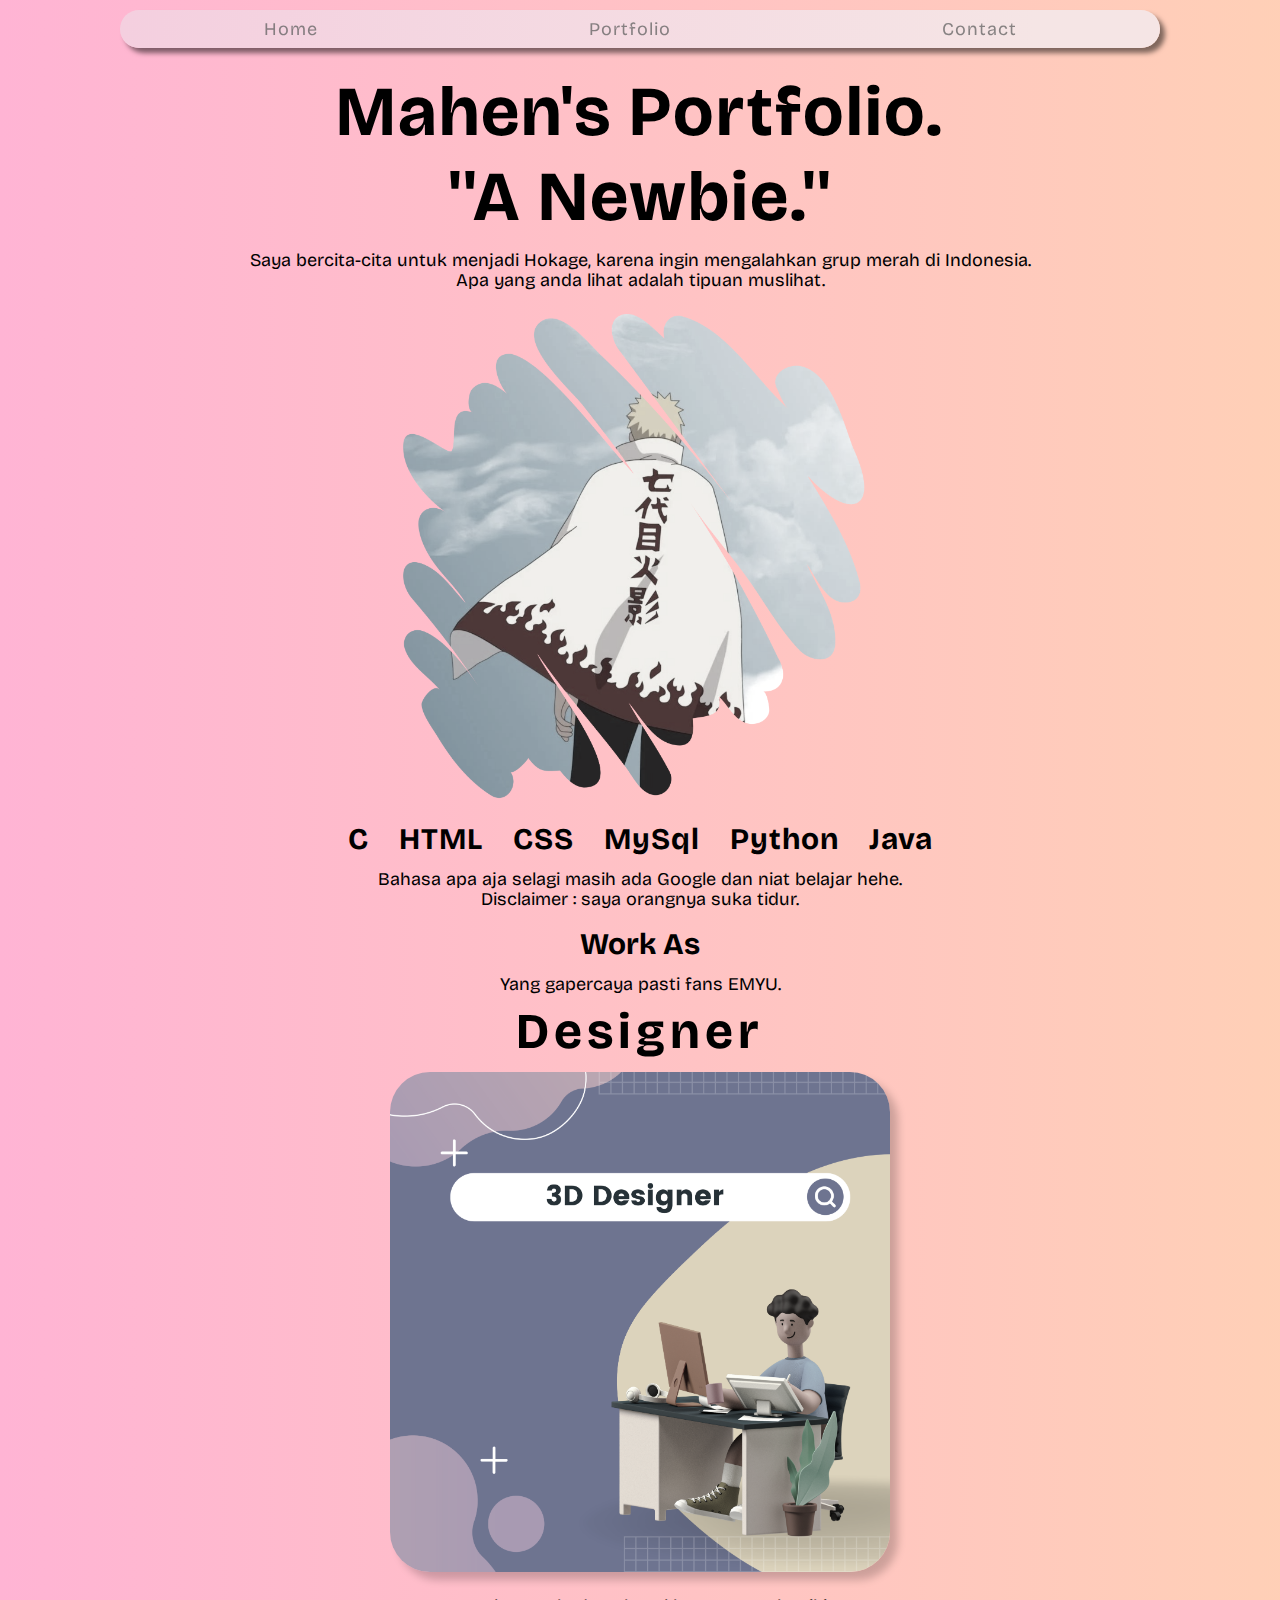
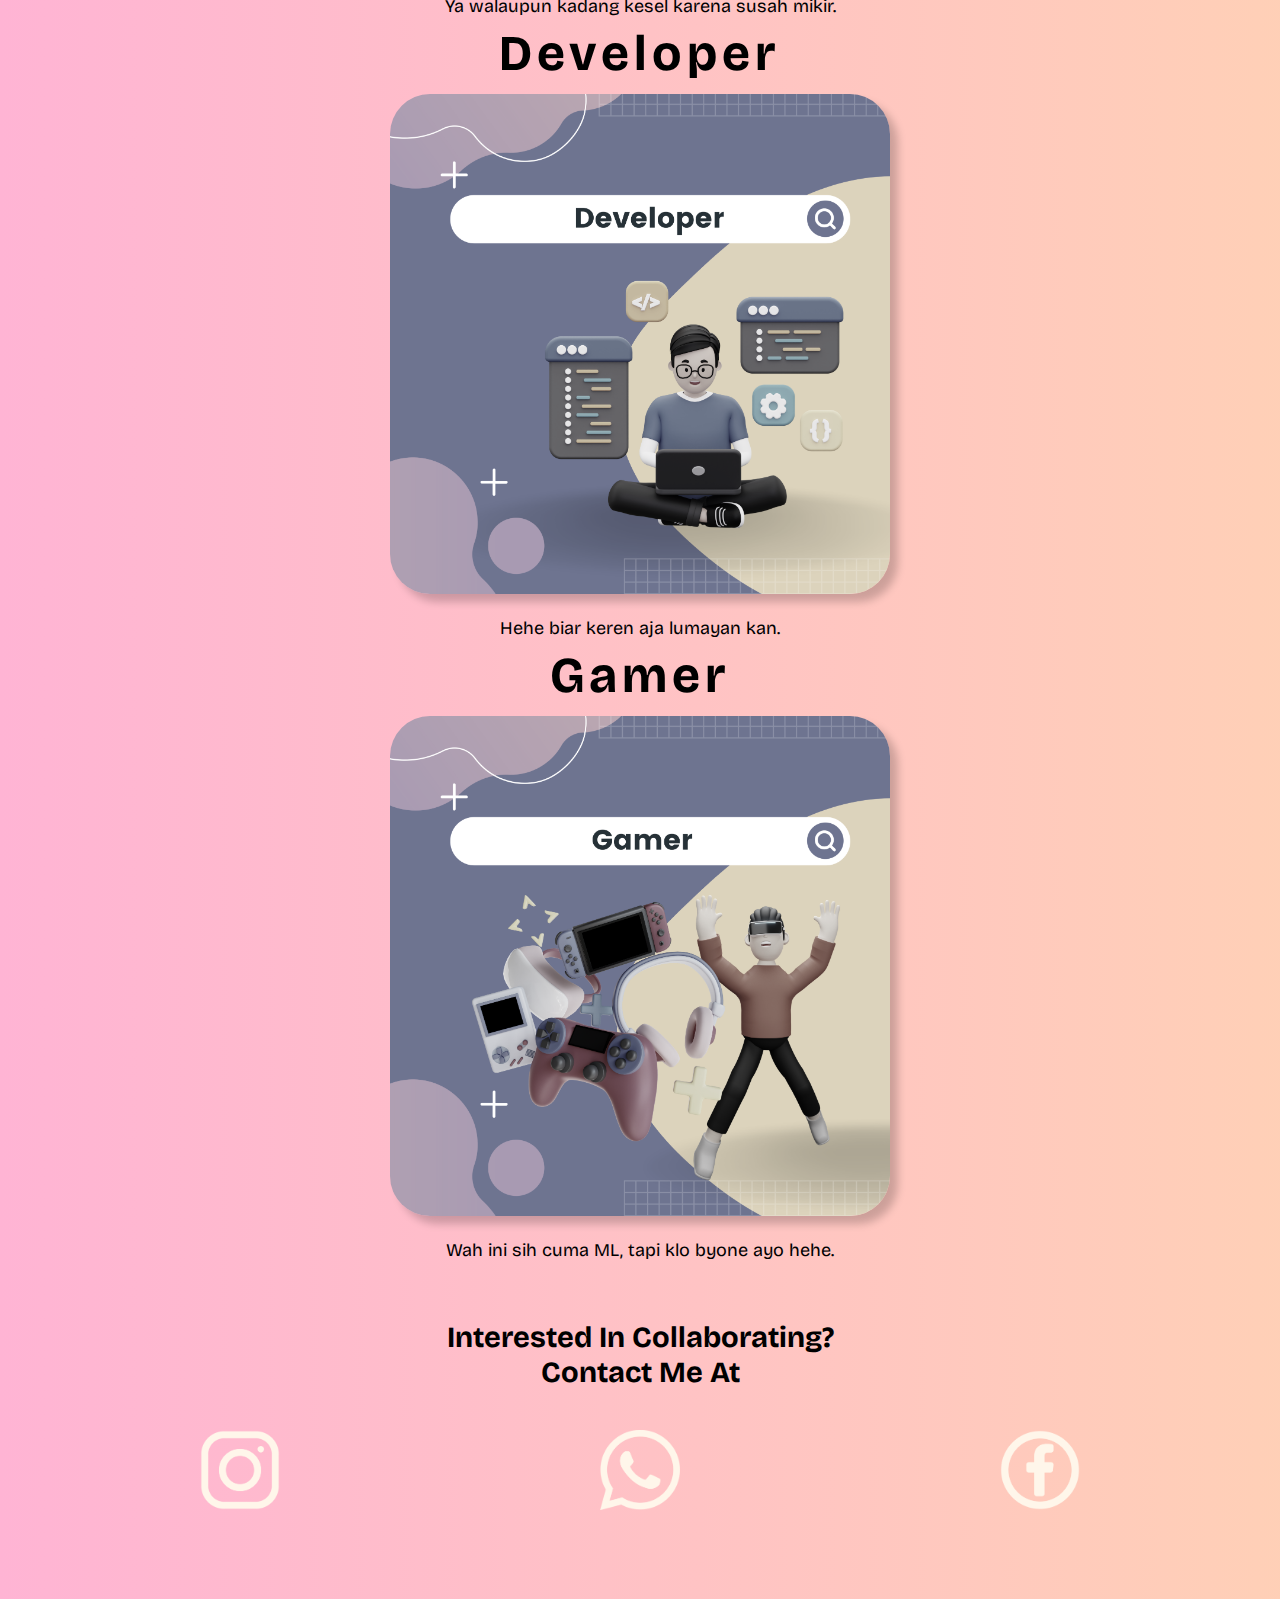
<file: portofolio.html>
<!DOCTYPE html>
<html lang="en">
<head>
    <meta charset="UTF-8">
    <meta name="viewport" content="width=device-width, initial-scale=1.0">
    <title>Portofolio 2</title>
    <link rel="preconnect" href="https://fonts.googleapis.com">
    <link rel="preconnect" href="https://fonts.gstatic.com" crossorigin>
    <link href="https://fonts.googleapis.com/css2?family=Bricolage+Grotesque:opsz@10..48&family=Righteous&family=Varela+Round&display=swap" rel="stylesheet">
    <link rel="stylesheet" href="./styles.css">
</head>
<body>
    <div class="header">
        <div class="navbar">
            <ul class="ul-navbar">
                <li class="li-navbar"><a href="./index.html">Home</a></li>
                <li class="li-navbar"><a href="./portofolio.html">Portfolio</a></li>
                <li class="li-navbar"><a href="#footer">Contact</a></li>
            </ul>
        </div>
    </div>
    <div class="main">
        <h1 class="Title">
            <p>Mahen's Portfolio.</p>
            <p>''A Newbie.''</p>
        </h1>
        <div class="sub-title">
            <p>Saya bercita-cita untuk menjadi Hokage, karena ingin mengalahkan grup merah di Indonesia.</p>
            <p>Apa yang anda lihat adalah tipuan muslihat.</p>
        </div>
        <div class="profile">
            <img src="./img/hen.png" alt="foto ganteng">
            <ul class="ul-profile">
                <li>C</li>
                <li>HTML</li>
                <li>CSS</li>
                <li>MySql</li>
                <li>Python</li>
                <li>Java</li>
            </ul>
            <p>Bahasa apa aja selagi masih ada Google dan niat belajar hehe.</p>
            <p>Disclaimer : saya orangnya suka tidur.</p>
        </div>
        <div class="work">
            <h2>Work As</h2>
            <p>Yang gapercaya pasti fans EMYU.</p>
            <ul class="ul-work">
                <li>Designer</li>
                <img src="./img/1.png" alt="Designer">
                <p>Ya walaupun kadang kesel karena susah mikir.</p>
                <li>Developer</li>
                <img src="./img/3.png" alt="Developer">
                <p>Hehe biar keren aja lumayan kan.</p>
                <li>Gamer</li>
                <img src="./img/2.png" alt="Gamer">
                <p>Wah ini sih cuma ML, tapi klo byone ayo hehe.</p>
            </ul>
        </div>
    </div>
    <div id="footer">
        <div class="subtitle-foot">
            <h3>
                <p>Interested In Collaborating?</p>
                <p>Contact Me At</p>
            </h3>
        </div>
        <div class="contact-foot">
            <ul class="ul-foot">
                <li class="li-foot"><a target="_blank" href="https://www.instagram.com/hensupremacy/"><img src="./img/ig.png" alt="Instagram"></a></li>
                <li class="li-foot"><a target="_blank" href="https://i.pinimg.com/564x/f9/00/e9/f900e907f36f4c7e18b8d61c20a926ec.jpg"><img src="./img/wa.png" alt="whatsapp"></a></li>
                <li class="li-foot"><a target="_blank" href="https://media.makeameme.org/created/kepo-deh-anda.jpg"><img src="./img/fb.png" alt="facebook"></a></li>
            </ul>
        </div>
    </div>
</body>
</html>
</file>
<file: styles.css>
*{
    margin: 0;
    padding: 0;
}

:root{
    --gradient:  linear-gradient(90deg, rgba(255,180,212,1) 0%, rgba(255,235,153,1) 100%);
}

body{
    min-height: 100vh;
    font-size: large;
    font-family: 'Bricolage Grotesque', sans-serif;
    background: rgb(255,180,212);
    background-size: 200%;
    background-image: var(--gradient);
    animation: img-gradient 7s infinite alternate;
}

@keyframes img-gradient {
    0% {
        background-position: left;
    }

    100% {
        background-position: right;
    }
}

.header{
    background-color: transparent;
}

.navbar{
    display: flex;
    justify-content: space-around;
    padding: 20px;
    align-items: center;
}

.ul-navbar{
    position: fixed;
    display: flex;
    font-size: 18px;
    list-style: none;
    width: 80%;
    justify-content: space-around;
    z-index: 100;
    background: rgb(244,207,223);
    background: linear-gradient(90deg, rgba(244,207,223,1) 0%, rgba(245,229,229,1) 88%);
    border-radius: 50px;
    top: 10px;
    padding: 8px;
    letter-spacing: 1px;
    box-shadow: 5px 5px 5px rgba(0, 0, 0, 0.5);
}

.li-navbar a{
    text-decoration: none;
    padding: 0px;
    border-radius: 2px;
    transition: .3s;
    color: rgba(94, 94, 94, 0.733);
    font-weight: normal;
}

.li-navbar a:hover{
    border-bottom: 3px solid black;
    color: rgb(61, 60, 60);
    font-weight: bold;
    transition: 0.05s;
}

.main{
    padding: 20px;
    min-height:100vh ;
    text-align: center;
    position: relative;
    line-height: 40px;
}

.Title{
    font-size: 70px;
    letter-spacing: 2px;
    line-height: 85px;
    padding: 10px;
}

.sub-title{
    line-height: 20px;
}

.profile img{
    padding-top: 15px;
    width: 500px;
    height: 500px;
    filter: grayscale(80%);
    transition: 0.5s ease;
    cursor: pointer;
}

.profile img:hover{
    height: 500px;
    width: 500px;
    transform: scale(1.03);
    filter: grayscale(20%);
}

.ul-profile{
    display: flex;
    justify-content: center;
    list-style: none;
    gap: 30px;
    font-weight: bold;
    font-size: 30px;
}

.profile p{
    padding-top: 20px;
    line-height: 0px;
}

.ul-profile li{
    letter-spacing: 1px;
}

.ul-profile li:hover{
    color: rgb(255, 107, 132);
}

.work h2{
    padding-top: 25px;
    font-size: 30px;
}

.ul-work li{
    font-size: 50px;
    padding-top: 8px;
    padding-bottom: 20px;
    font-weight: bold;
    letter-spacing: 5px;
}

.ul-work img{
    width: 500px;
    height: 500px;
    border-radius: 8%;
    overflow: hidden;
    box-shadow: 8px 8px 8px rgba(0, 0, 0, 0.2);
    overflow: hidden;
    filter: grayscale(80%);
    transition: 0.5s ease;
    cursor: pointer;
}

.ul-work img:hover{
    height: 500px;
    width: 500px;
    transform: scale(1.03);
    filter: grayscale(10%);
}

.port-link{
    padding: 30px;
    padding-bottom: 35px;
}

.port-link a{
    background-color: rgb(250, 216, 231);
    border-radius: 30px;
    padding: 10px;
    text-decoration: none;
    color: black;
    transition: .5s;
    font-size: 25px;
    box-shadow: 5px 5px 10px rgba(0, 0, 0, 0.5);
}

.port-link a:hover{
    background-color: black;
    color: pink;
    box-shadow: 5px 5px 10px rgba(0, 0, 0, 0.5);}

.main-gabut{
    line-height: 20px;
}


.ul-gabut{
    list-style: none;
    line-height: 40px;
}

.ul-gabut li{
    font-size: 25px;
    padding-top: 25px;
}

.ul-gabut li{
    padding-bottom: 15px;
    font-size: 50px;
    word-spacing: 5px;
    letter-spacing: 5px;
}

.ul-gabut p{
    padding-top: -5px;
}

.ul-gabut img{
    height: 500px;
    width: 500px;
    border-radius: 8%;
    box-shadow: 8px 8px 8px rgba(0, 0, 0, 0.2);
    overflow: hidden;
    filter: grayscale(80%);
    transition: 0.5s ease;
    cursor: pointer;

}

.ul-gabut img:hover{
    height: 500px;
    width: 500px;
    transform: scale(1.03);
    filter: grayscale(20%);
}


#footer{
    padding: 30px;
    min-height: 20vh;
    text-align:center;
}

.subtitle-foot{
    font-size: 25px;
}

.ul-foot{
    padding: 10px;
    line-height: 50px;
    display: flex;
    list-style: none;
    justify-content: space-around;
}

.ul-foot img{
    padding: 30px;
    height: 80px;
    width: 80px;
    overflow: hidden;
    transition: 0.5s ease;
    cursor: pointer;
}

.ul-foot img:hover{
    height: 80px;
    width: 80px;
    transform: scale(1.5);
}

.li-foot a{
    text-decoration: none;
    color: black;
}
</file>
